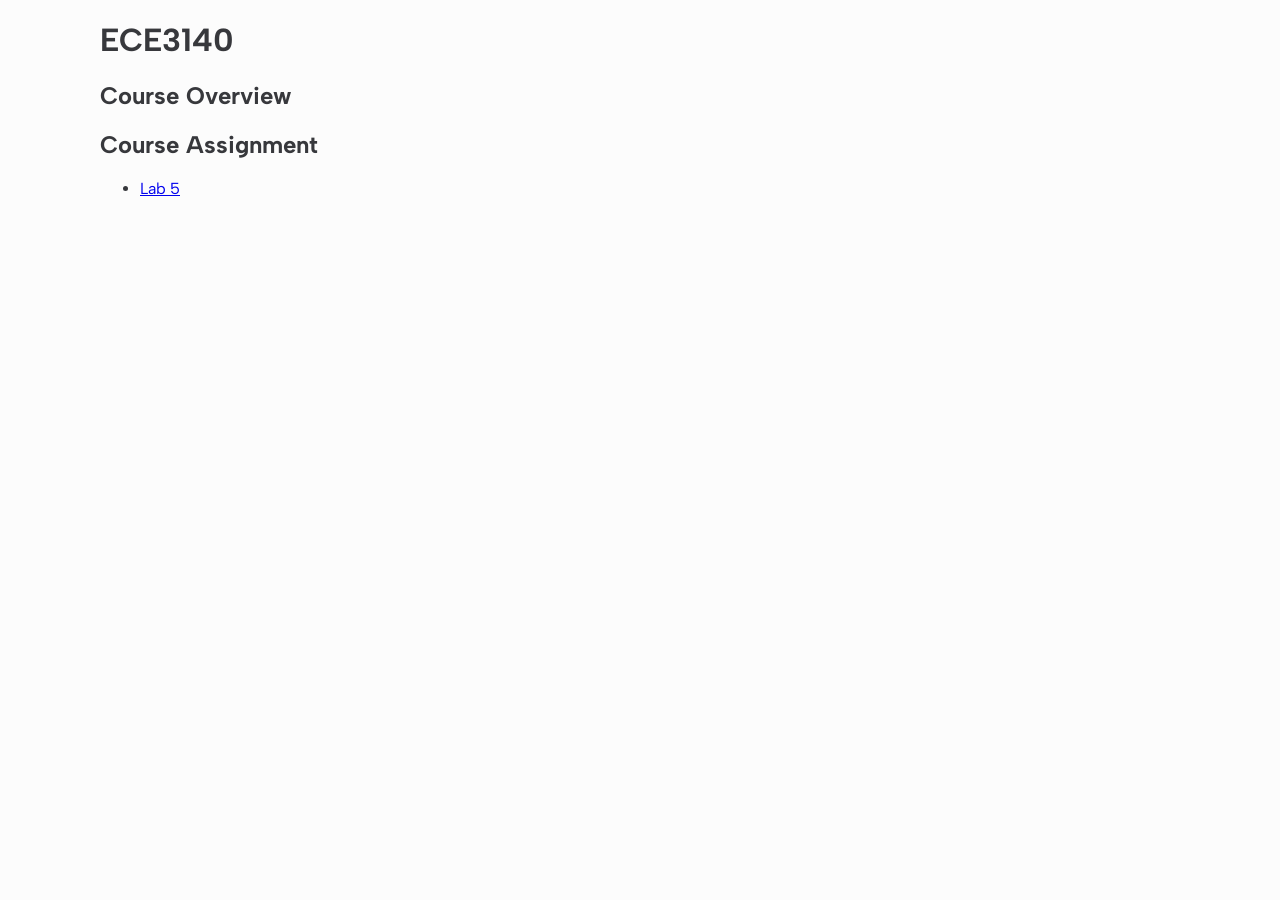
<file: index.html>
<!DOCTYPE html>
<html lang="en">
<head>
    <meta charset="UTF-8">
    <meta name="viewport" content="width=device-width, initial-scale=1.0">
    <link rel = "stylesheet" href = "style.css">
    <link rel="preconnect" href="https://fonts.googleapis.com">
    <link rel="preconnect" href="https://fonts.gstatic.com" crossorigin>
    <link href="https://fonts.googleapis.com/css2?family=Albert+Sans:ital,wght@0,100..900;1,100..900&display=swap" rel="stylesheet">
    <title>ECE3140</title>
</head>
<body>
    <h1>ECE3140</h1>
    <h2>Course Overview</h2>
    <h2>Course Assignment</h2>
    <ul>
        <li><a href = "lab5.html">Lab 5</a></li>
    </ul>
    
</body>
</html>
</file>
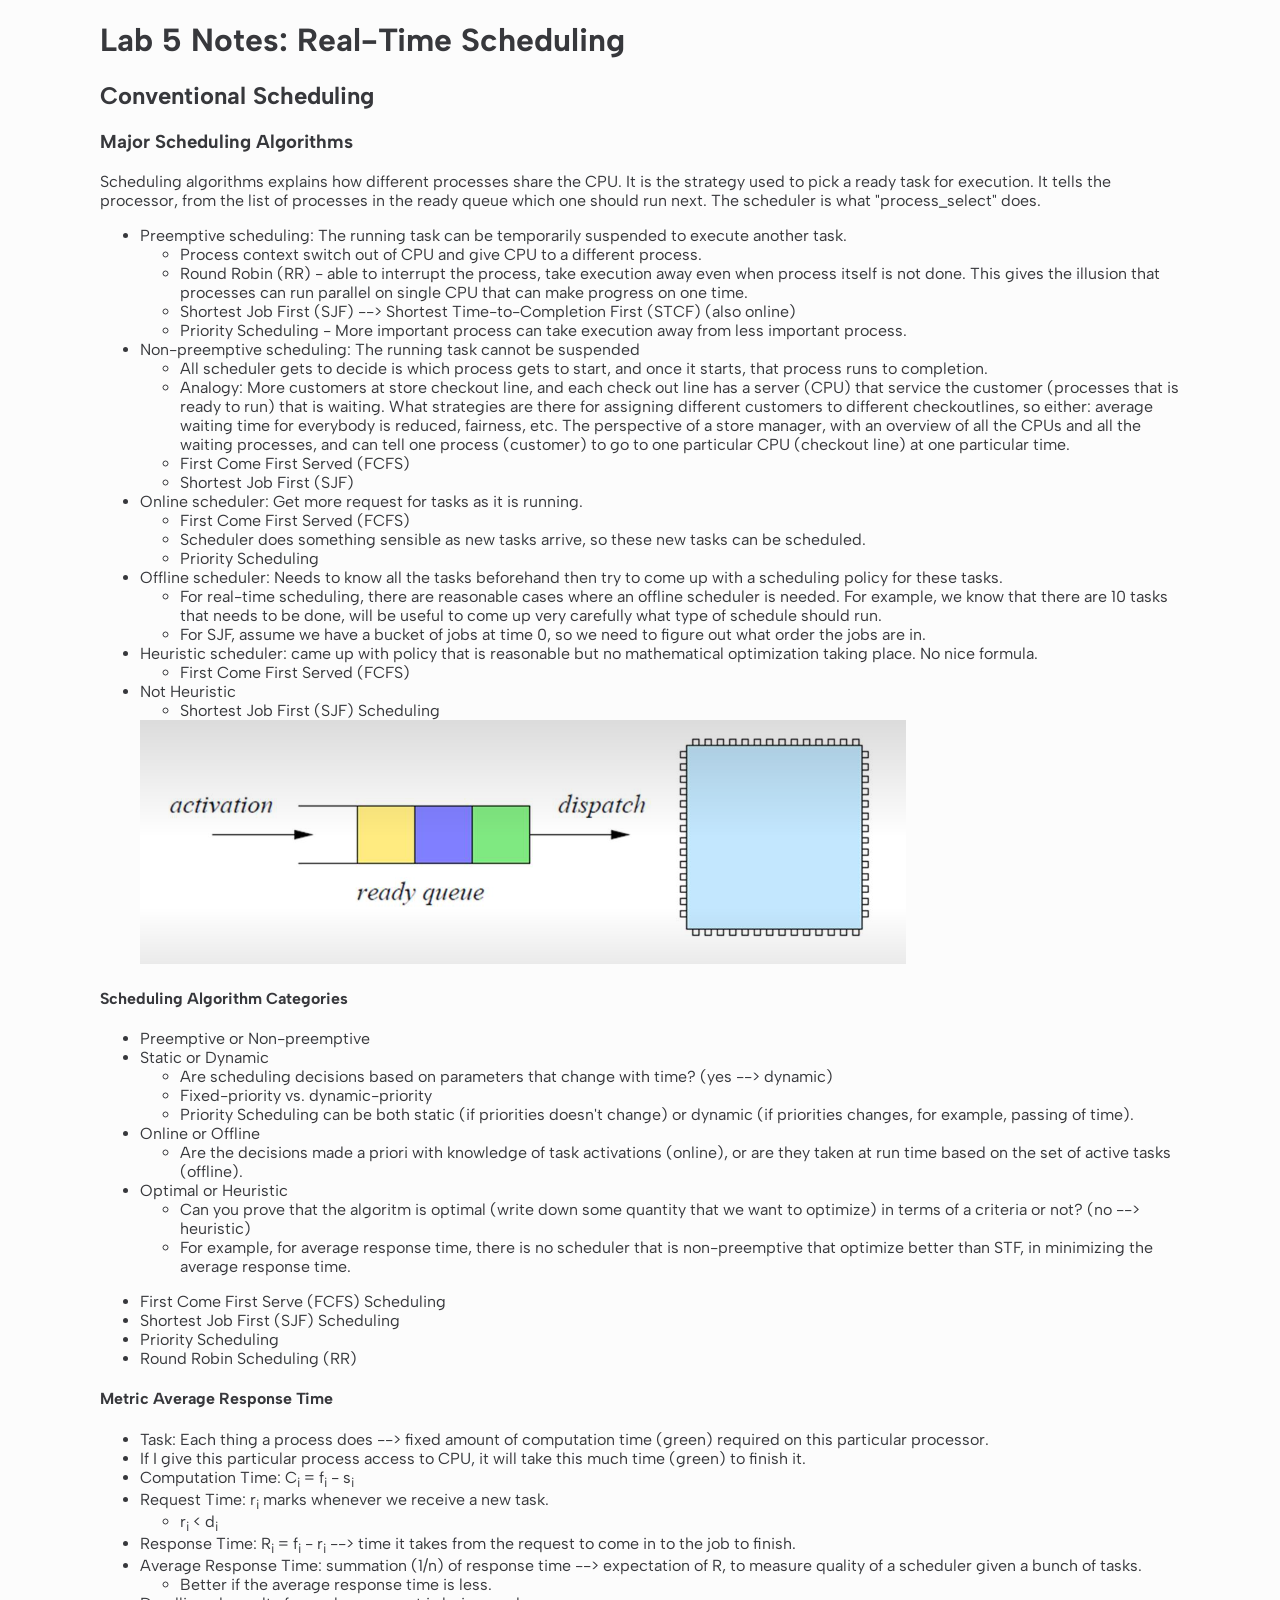
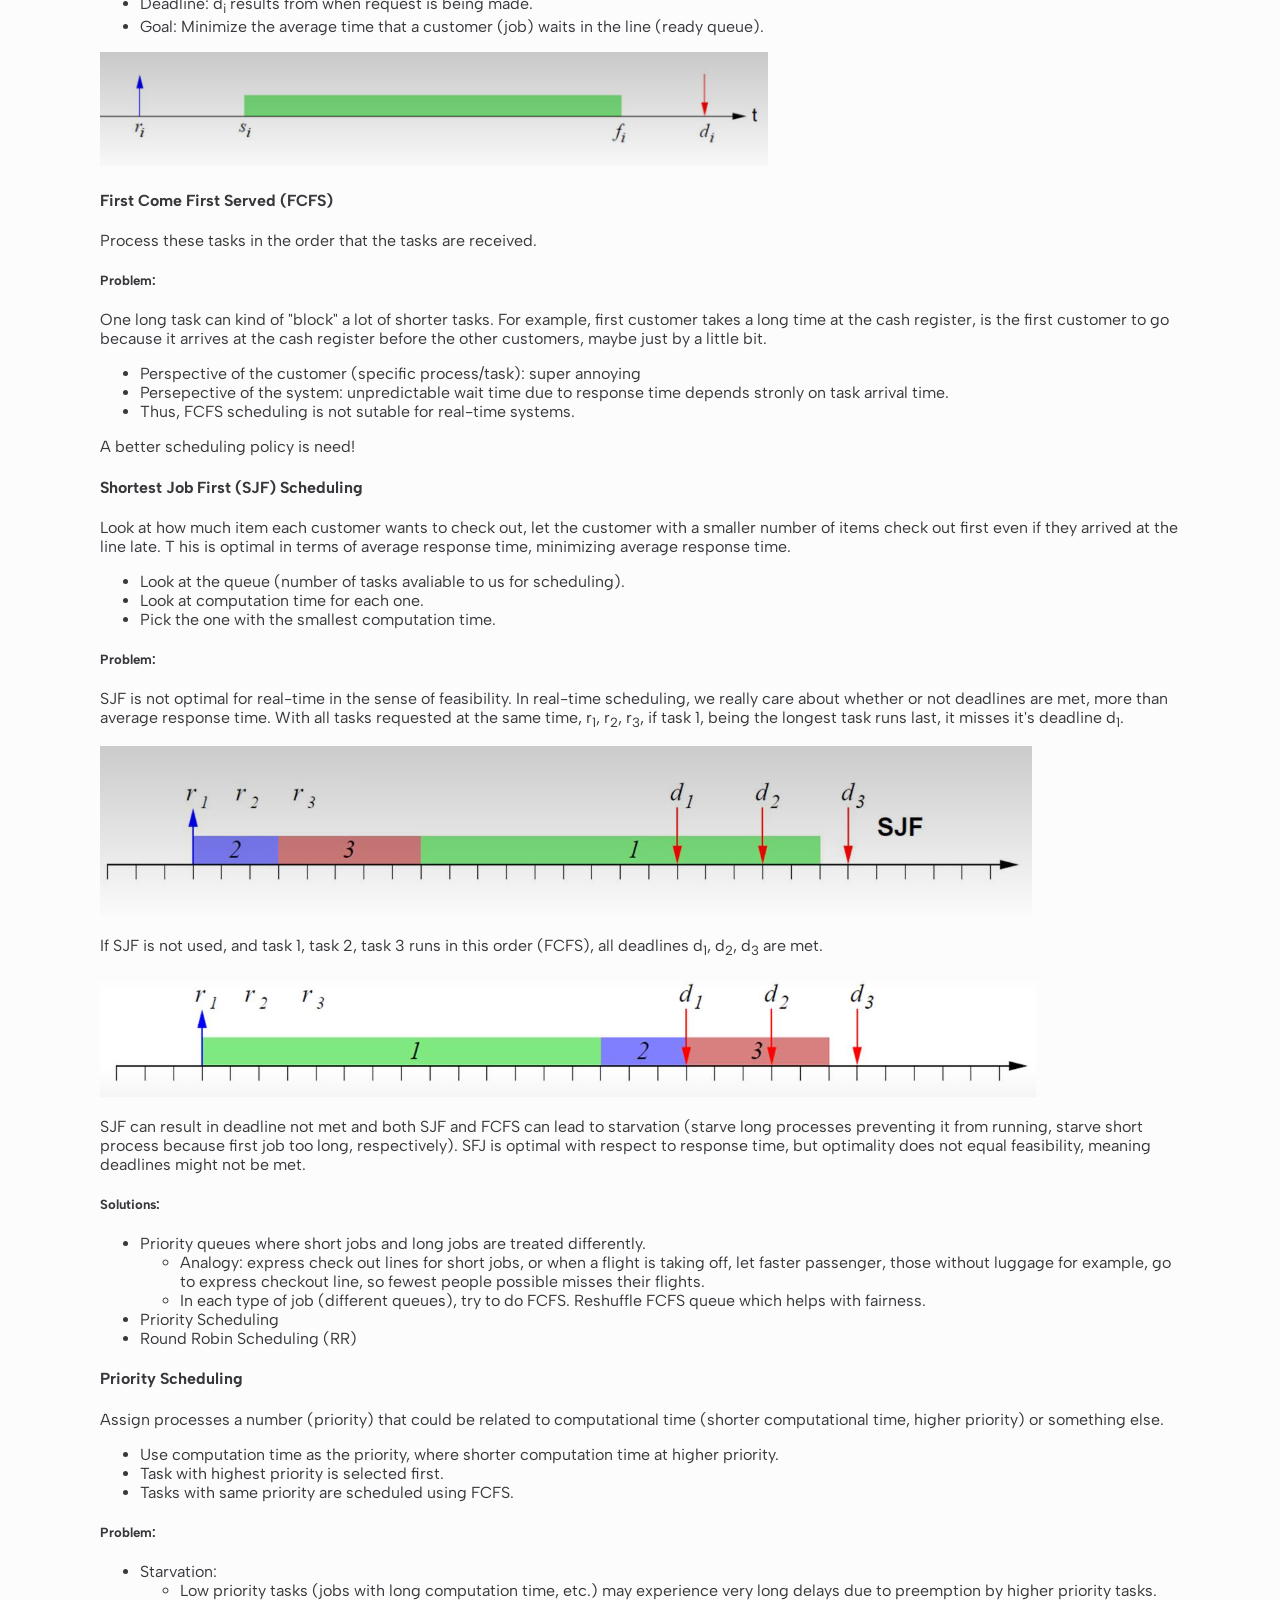
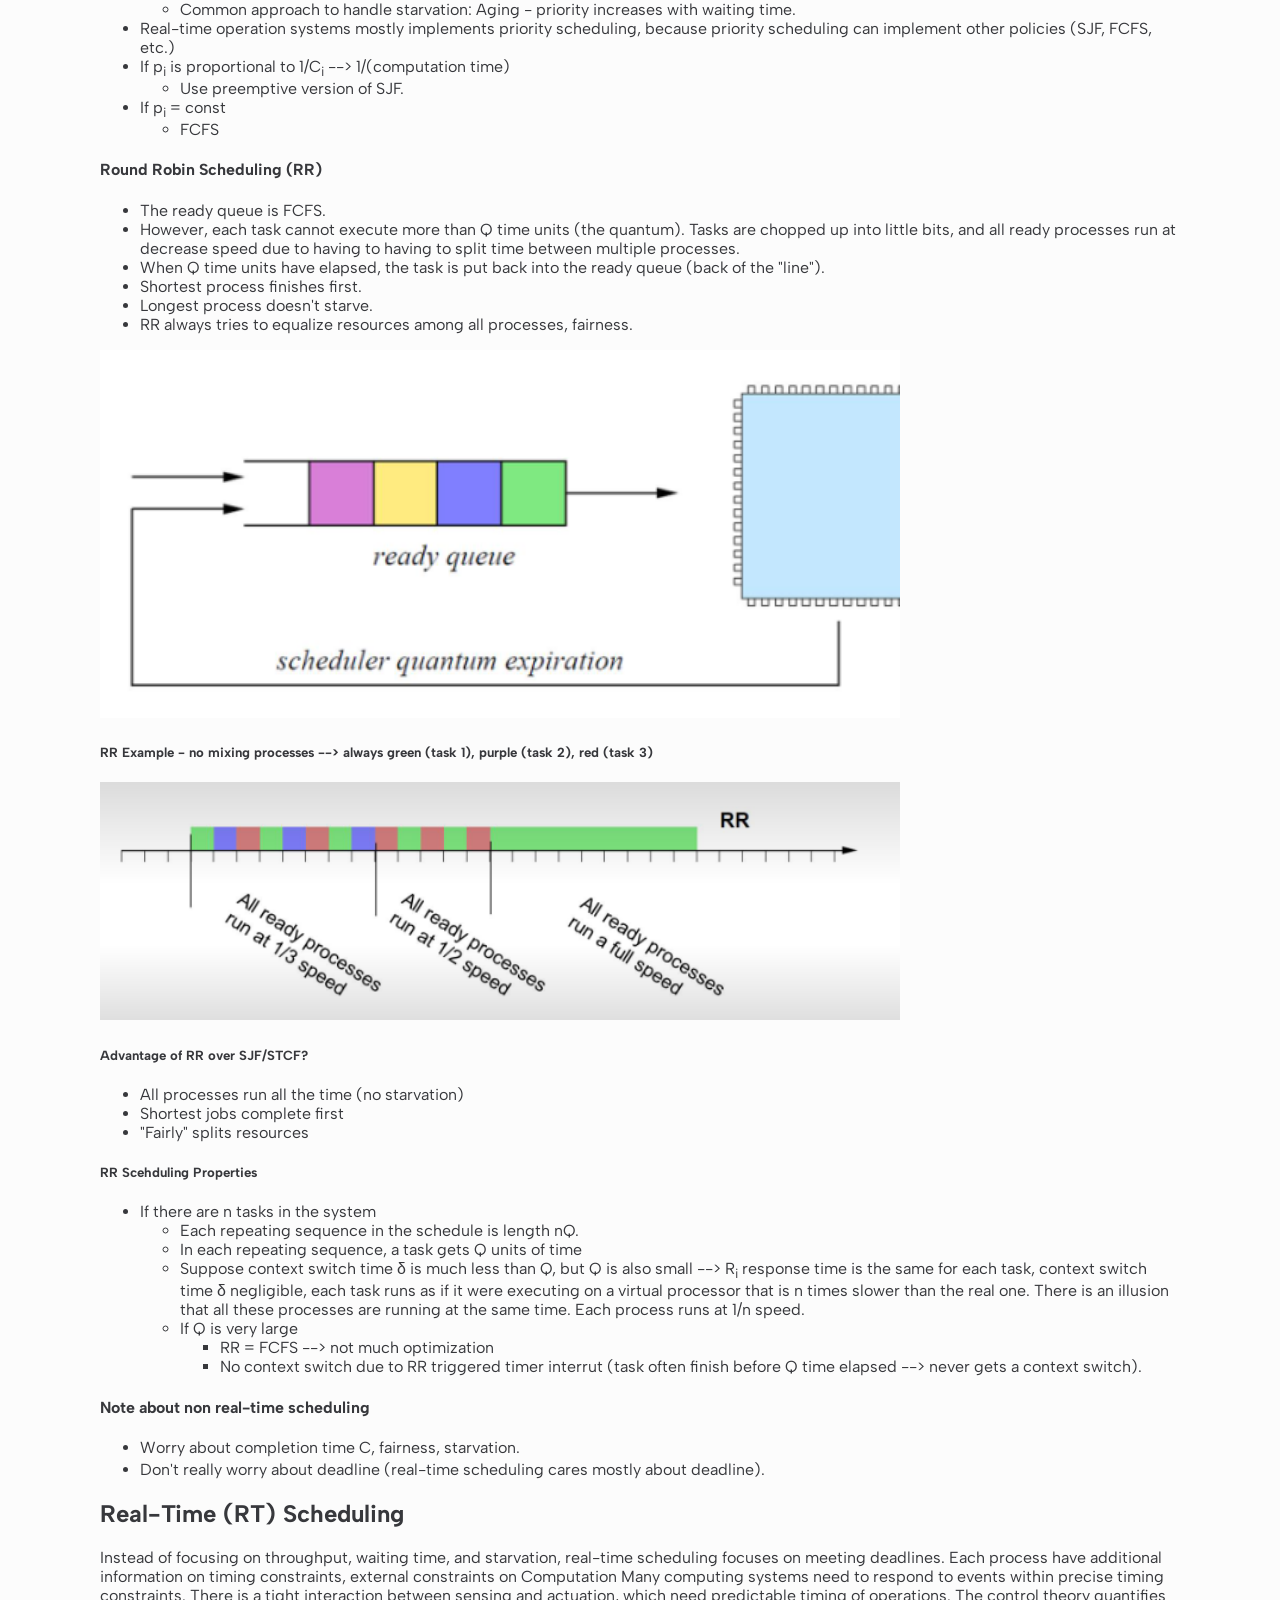
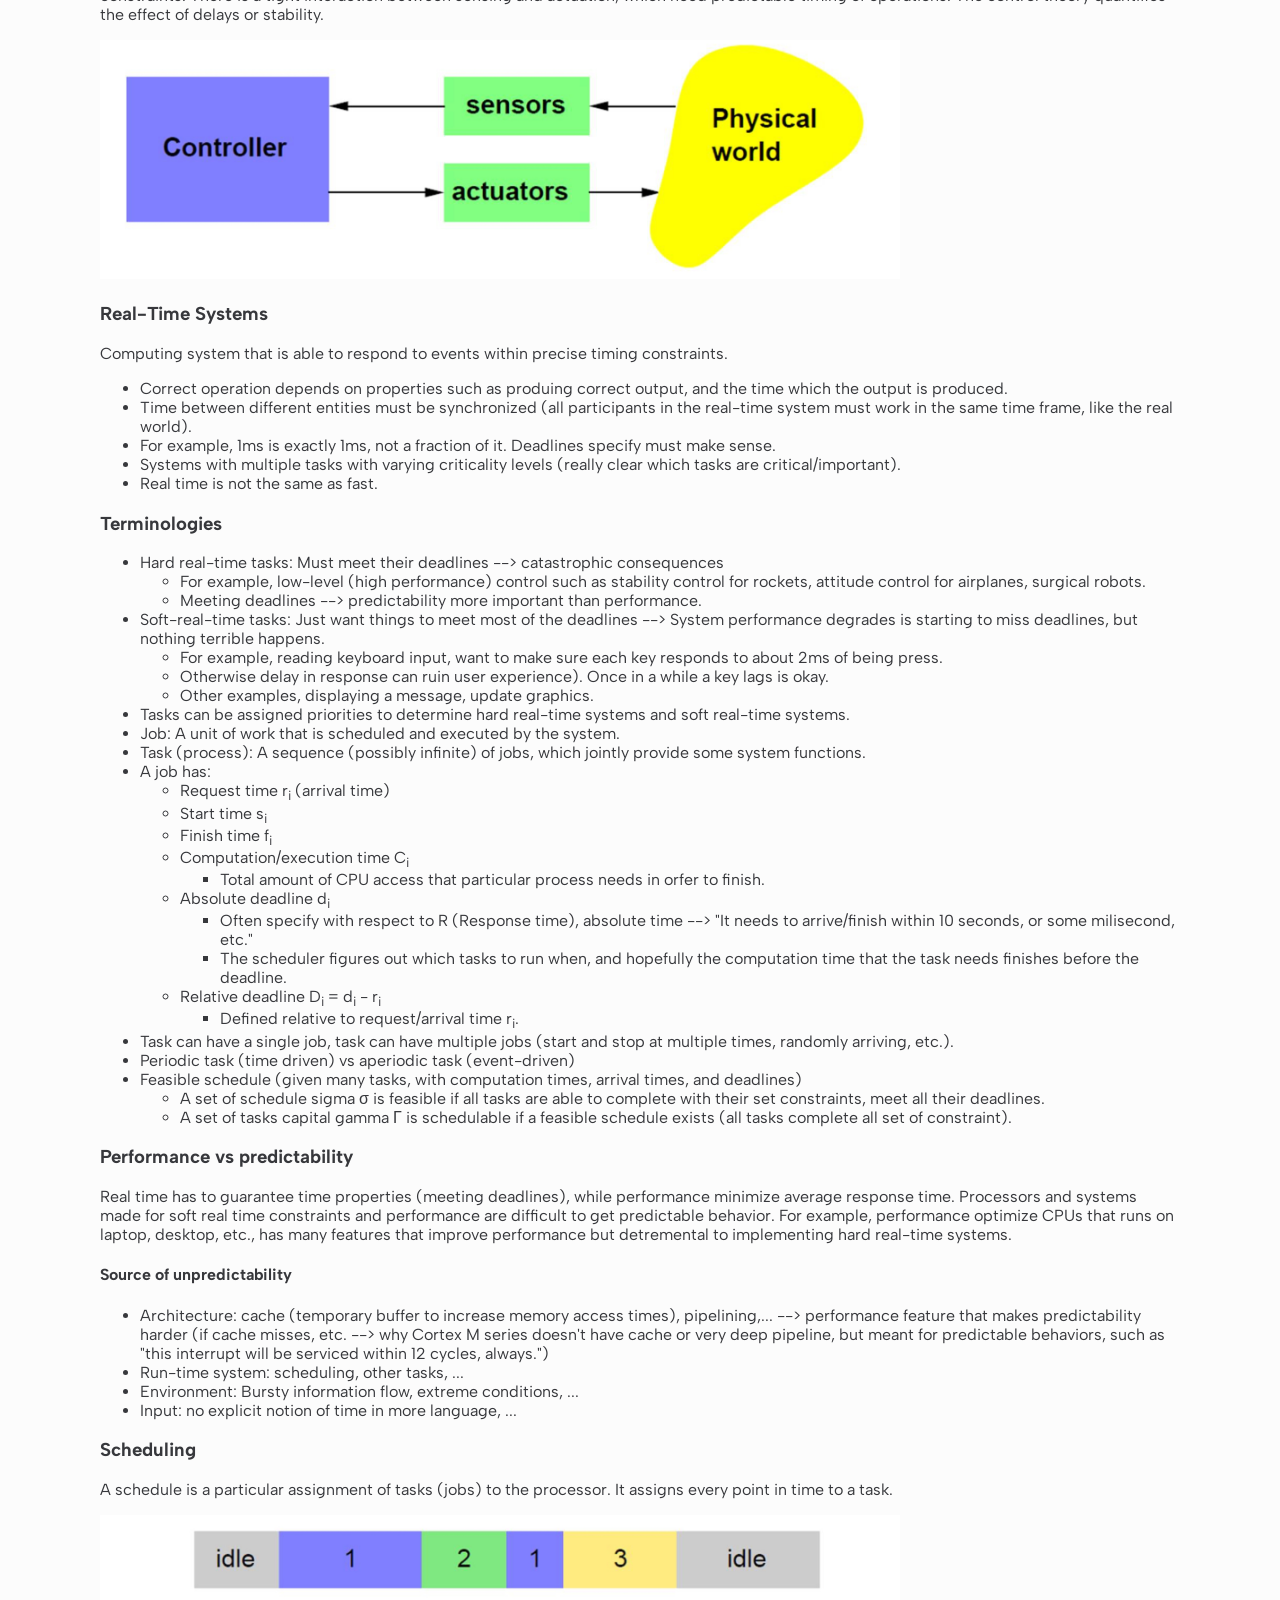
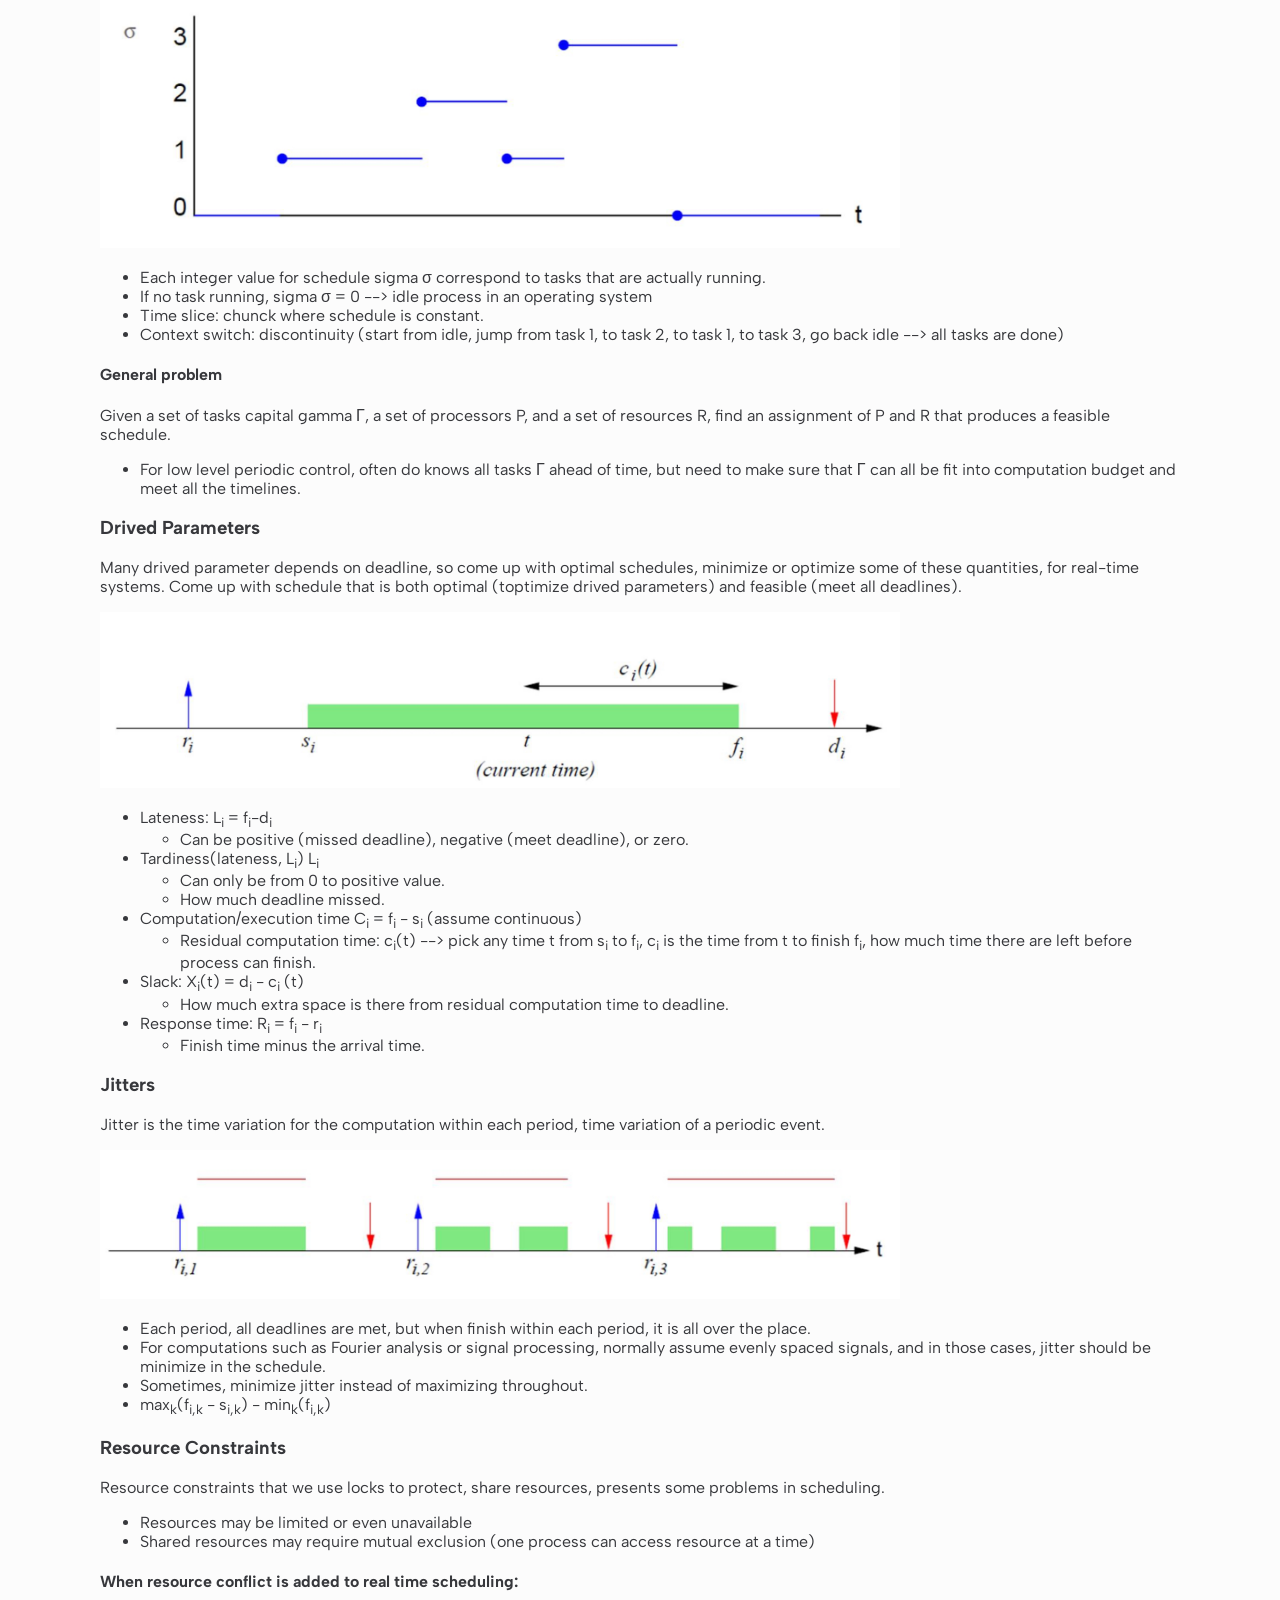
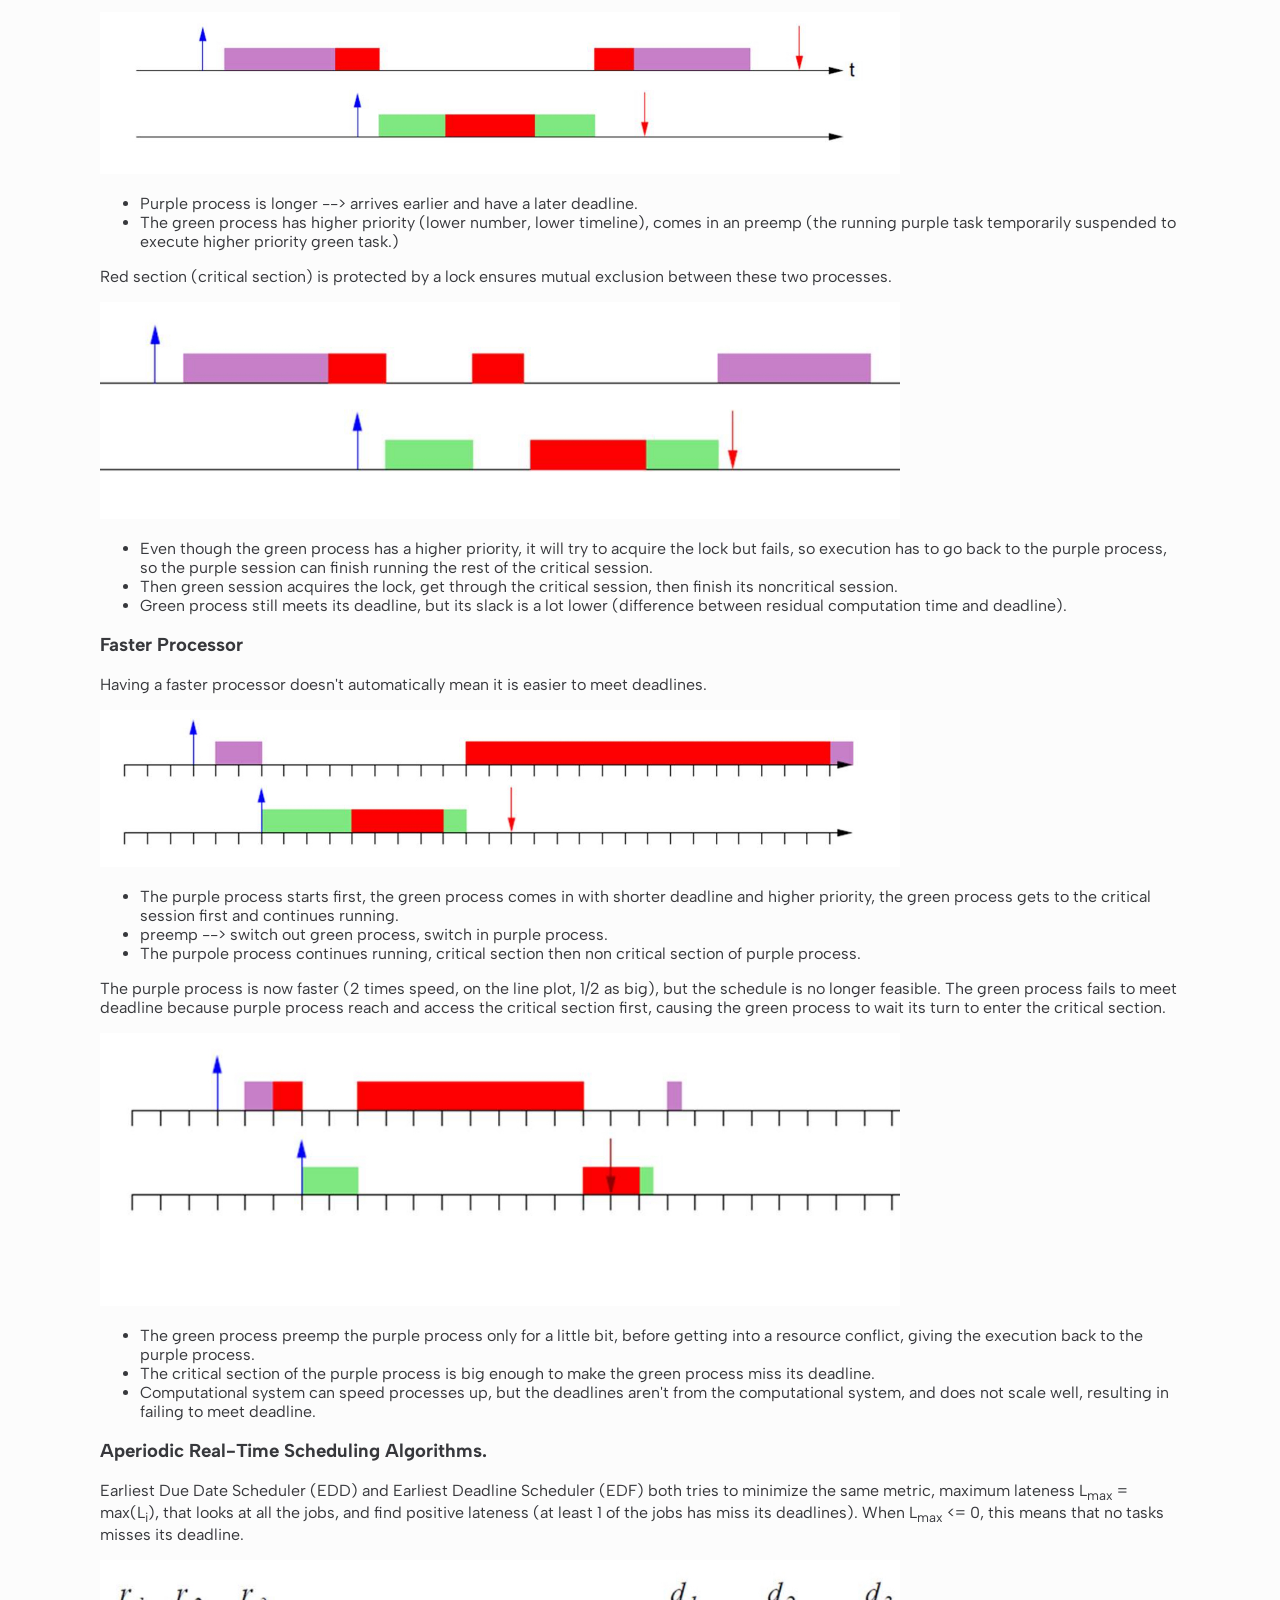
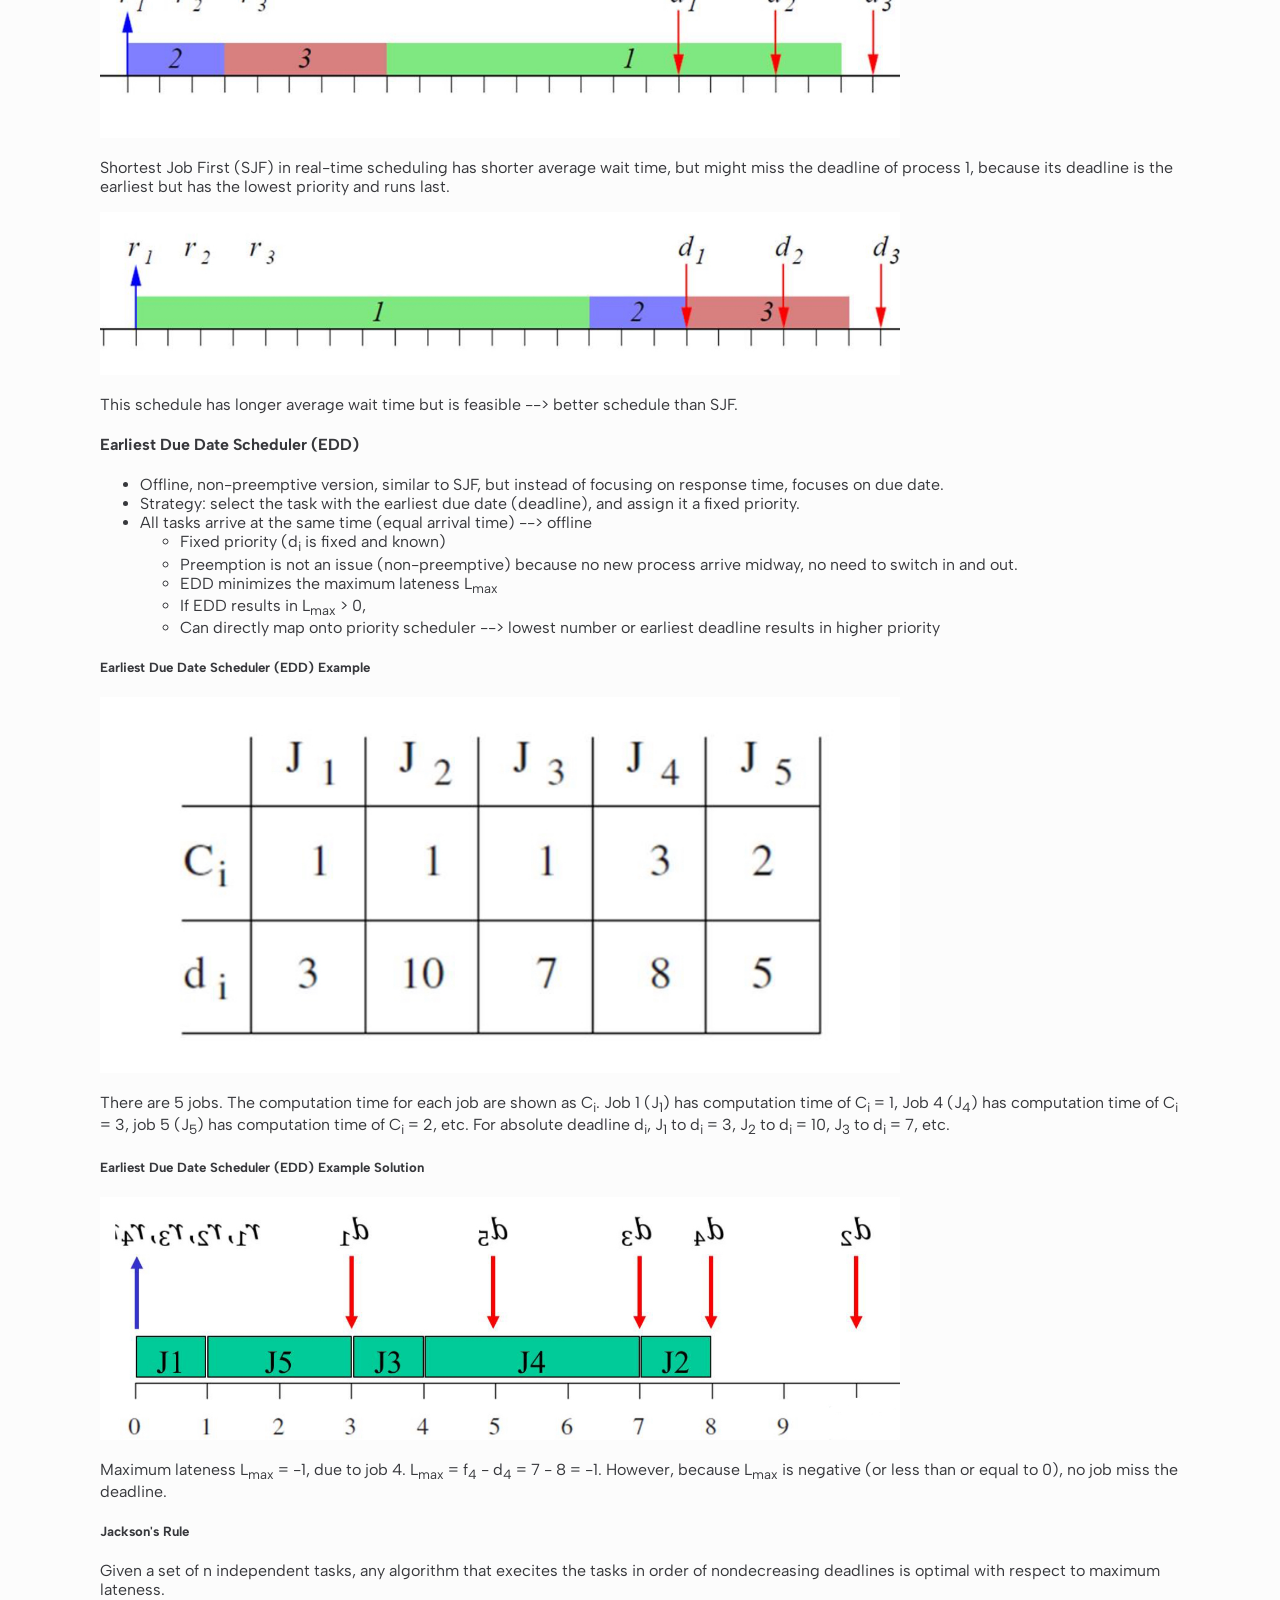
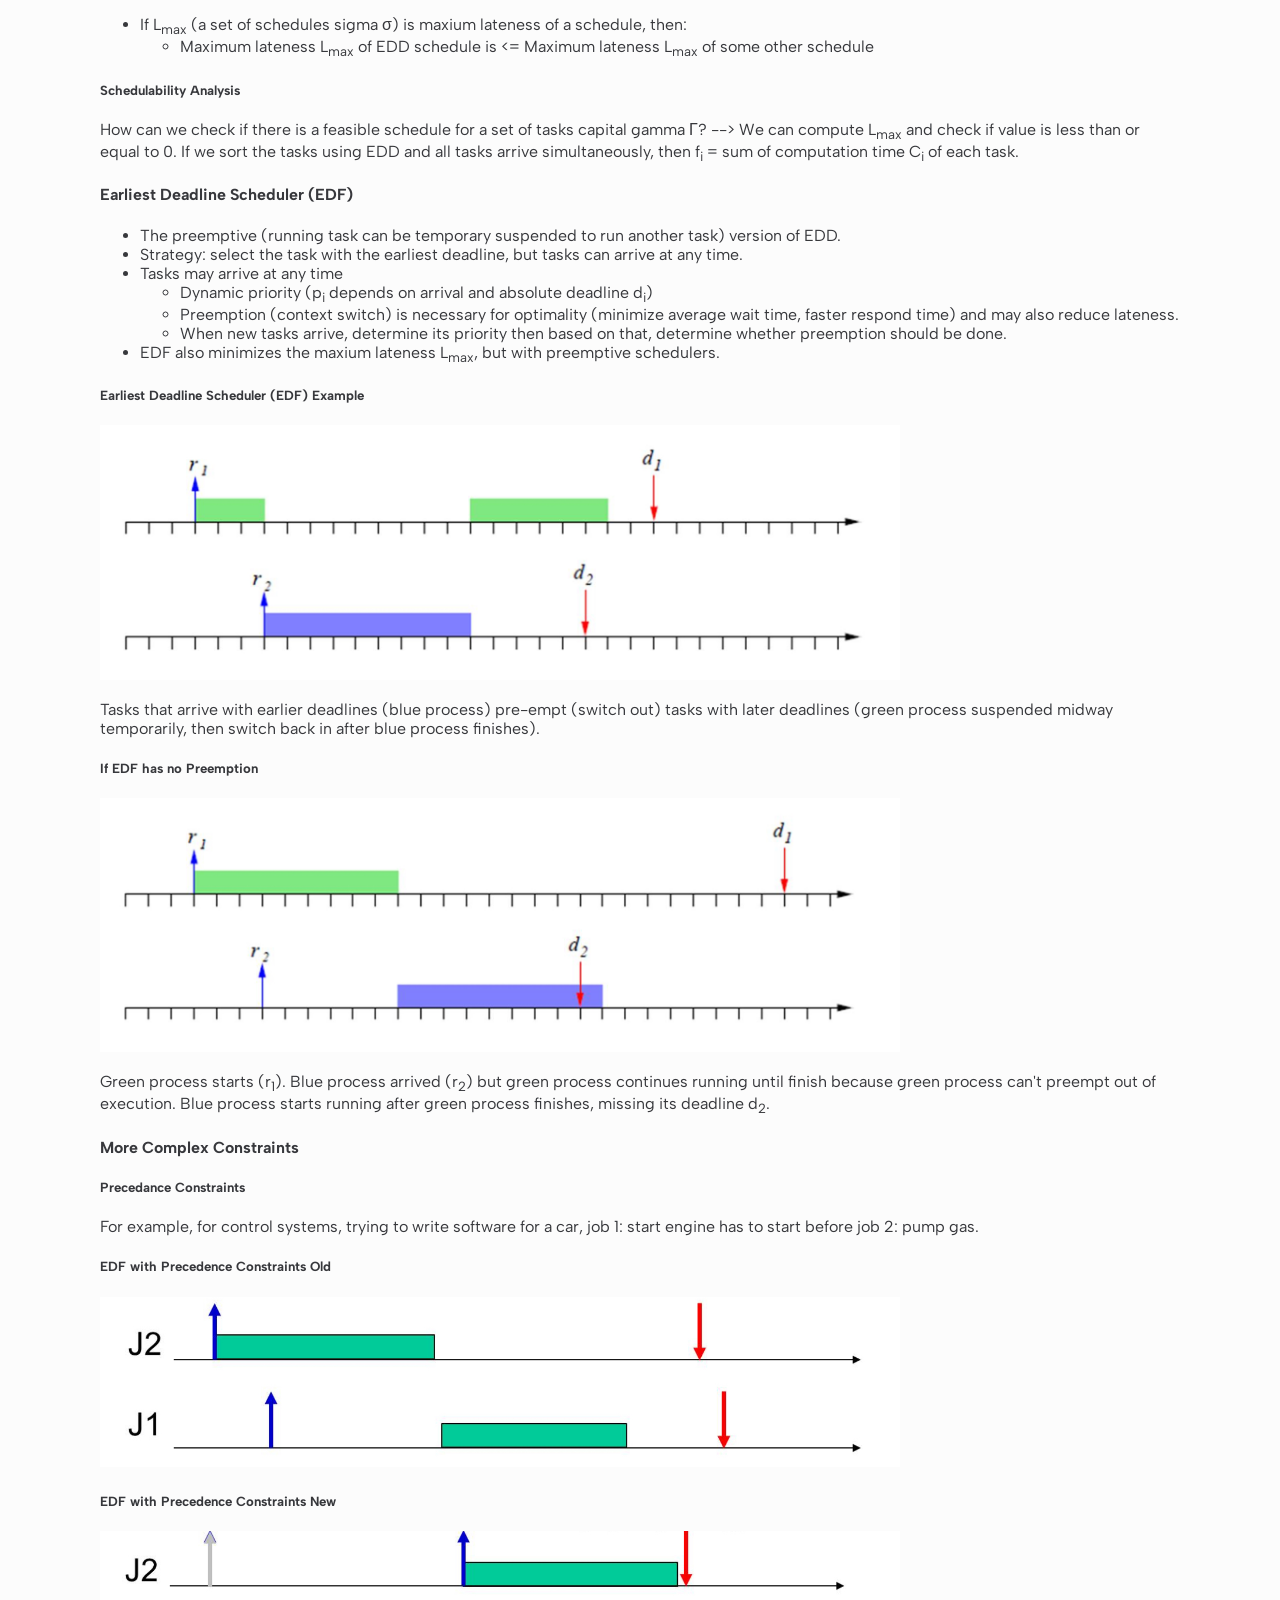
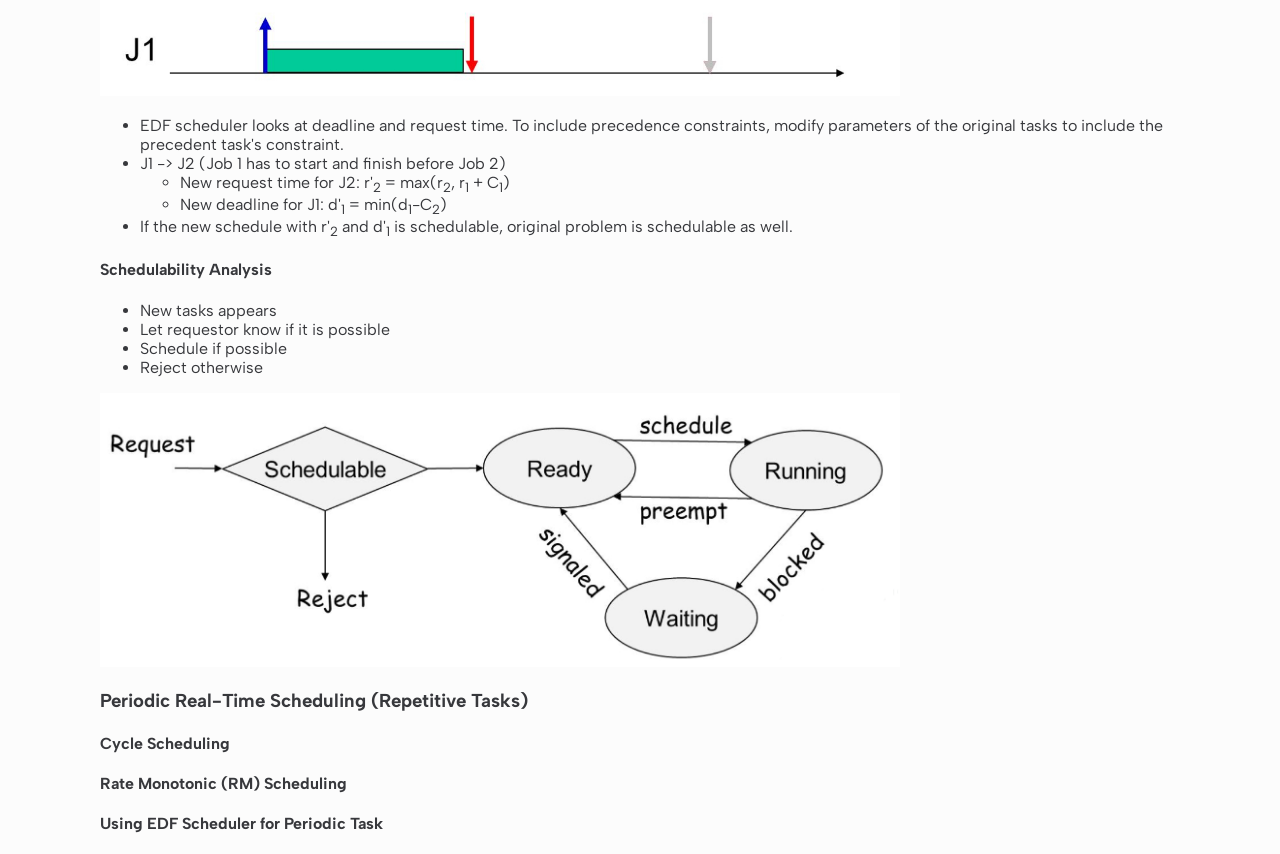
<file: lab5-notes.html>
<!DOCTYPE html>
<html lang="en">
<head>
    <meta charset="UTF-8">
    <meta name="viewport" content="width=device-width, initial-scale=1.0">
    <link rel = "stylesheet" href = "style.css">
    <link rel="preconnect" href="https://fonts.googleapis.com">
    <link rel="preconnect" href="https://fonts.gstatic.com" crossorigin>
    <link href="https://fonts.googleapis.com/css2?family=Albert+Sans:ital,wght@0,100..900;1,100..900&display=swap" rel="stylesheet">
    <title>Notes | Real-Time Scheduling</title>
</head>
<body>
    <h1>Lab 5 Notes: Real-Time Scheduling</h1>
    <h2>Conventional Scheduling</h2>
    <h3>Major Scheduling Algorithms</h3>
    <p>
        Scheduling algorithms explains how different processes share the CPU.
        It is the strategy used to pick a ready task for execution.
        It tells the processor, from the list of processes in the ready queue which one should run next.
        The scheduler is what "process_select" does.
    </p>
    <ul>
        <li>
            Preemptive scheduling: The running task can be temporarily suspended to execute another task.
            <ul>
                <li>
                    Process context switch out of CPU and give CPU to a different process.
                </li>
                <li>
                    Round Robin (RR) - able to interrupt the process, take execution away even when process itself is not done.
                    This gives the illusion that processes can run parallel on single CPU that can make progress on one time.
                </li>
                <li>
                    Shortest Job First (SJF) --> Shortest Time-to-Completion First (STCF) (also online)
                </li>
                <li>
                    Priority Scheduling - More important process can take execution away from less important process.
                </li>
            </ul>
        </li>
        <li>
            Non-preemptive scheduling: The running task cannot be suspended
            <ul>
                <li>
                    All scheduler gets to decide is which process gets to start, and once it starts, that process runs to completion.
                </li>
                <li>
                    Analogy: More customers at store checkout line, and each check out line has a server (CPU) that service the customer (processes that is ready to run) that is waiting.
                    What strategies are there for assigning different customers to different checkoutlines, so either: average waiting time for everybody is reduced, fairness, etc. 
                    The perspective of a store manager, with an overview of all the CPUs and all the waiting processes, and can tell one process (customer) to go to one particular CPU (checkout line) at one particular time.
                </li>
                <li>
                    First Come First Served (FCFS)
                </li>
                <li>
                    Shortest Job First (SJF)
                </li>
            </ul>
        </li>
        <li>
            Online scheduler: Get more request for tasks as it is running.
            <ul>
                <li>First Come First Served (FCFS)</li>
                <li>Scheduler does something sensible as new tasks arrive, so these new tasks can be scheduled.</li>
                <li>
                    Priority Scheduling
                </li>
            </ul>
        </li>
        <li>
            Offline scheduler: Needs to know all the tasks beforehand then try to come up with a scheduling policy for these tasks.
            <ul>
                <li>
                    For real-time scheduling, there are reasonable cases where an offline scheduler is needed.
                    For example, we know that there are 10 tasks that needs to be done, will be useful to come up very carefully what type of schedule should run. 
                </li>
                <li>
                    For SJF, assume we have a bucket of jobs at time 0, so we need to figure out what order the jobs are in.
                </li>
            </ul>
        </li>
        <li>
            Heuristic scheduler: came up with policy that is reasonable but no mathematical optimization taking place. No nice formula.
            <ul>
                <li>First Come First Served (FCFS)</li>
            </ul>
        </li>
        <li>
            Not Heuristic
            <ul>
                <li>
                    Shortest Job First (SJF) Scheduling
                </li>
            </ul>
        </li>
        <img src = "image/scheduling-algorithm.png" alt = "scheduling-algorithm">
    </ul>
    <h4>Scheduling Algorithm Categories</h4>
    <ul>
        <li>
            Preemptive or Non-preemptive
        </li>
        <li>
            Static or Dynamic
            <ul>
                <li>
                    Are scheduling decisions based on parameters that change with time? (yes --> dynamic)
                </li>
                <li>
                    Fixed-priority vs. dynamic-priority
                </li>
                <li>
                    Priority Scheduling can be both static (if priorities doesn't change) or dynamic (if priorities changes, for example, passing of time).
                </li>
            </ul>
        </li>
        <li>
            Online or Offline
            <ul>
                <li>
                    Are the decisions made a priori with knowledge of task activations (online), 
                    or are they taken at run time based on the set of active tasks (offline).
                </li>
            </ul>
        </li>
        <li>
            Optimal or Heuristic
            <ul>
                <li>
                    Can you prove that the algoritm is optimal (write down some quantity that we want to optimize) in terms of a criteria or not? (no --> heuristic)
                </li>
                <li>
                    For example, for average response time, there is no scheduler that is non-preemptive that optimize better than STF, in minimizing the average response time.
                </li>
            </ul>
        </li>
    </ul>
    <ul>
        <li>First Come First Serve (FCFS) Scheduling</li>
        <li>Shortest Job First (SJF) Scheduling</li>
        <li>Priority Scheduling</li>
        <li>Round Robin Scheduling (RR)</li>
    </ul>
    <h4>Metric Average Response Time</h4>
    <ul>
        <li>Task: Each thing a process does --> fixed amount of computation time (green) required on this particular processor.</li>
        <li>If I give this particular process access to CPU, it will take this much time (green) to finish it.</li>
        <li>Computation Time: C<sub>i</sub> = f<sub>i</sub> - s<sub>i</sub></li>
        <li>
            Request Time: r<sub>i</sub> marks whenever we receive a new task.
            <ul>
                <li>r<sub>i</sub> < d<sub>i</sub></li>
            </ul>
        </li>
        <li>Response Time: R<sub>i</sub> = f<sub>i</sub> - r<sub>i</sub> --> time it takes from the request to come in to the job to finish.</li>
        <li>
            Average Response Time: summation (1/n) of response time --> expectation of R, to measure quality of a scheduler given a bunch of tasks.
            <ul>
                <li>Better if the average response time is less.</li>
            </ul>
        </li>
        <li>Deadline: d<sub>i</sub> results from when request is being made.</li>
        <li>Goal: Minimize the average time that a customer (job) waits in the line (ready queue).</li>
    </ul>
    <img src = "image/metric-average-response-time.png" alt = "Metric Average Reponse Time">
    <h4>First Come First Served (FCFS)</h4>
    <p>Process these tasks in the order that the tasks are received.</p>
    <h5>Problem:</h5>
    <p>
        One long task can kind of "block" a lot of shorter tasks. 
        For example, first customer takes a long time at the cash register, 
        is the first customer to go because it arrives at the cash register before the other customers, maybe just by a little bit.
    </p>
    <ul>
        <li>Perspective of the customer (specific process/task): super annoying</li>
        <li>Persepective of the system: unpredictable wait time due to response time depends stronly on task arrival time.</li>
        <li>Thus, FCFS scheduling is not sutable for real-time systems.</li>
    </ul>
    <p>A better scheduling policy is need!</p>
    <h4>Shortest Job First (SJF) Scheduling</h4>
    <p>
        Look at how much item each customer wants to check out, 
        let the customer with a smaller number of items check out first even if they arrived at the line late. T
        his is optimal in terms of average response time, minimizing average response time.
    </p>
    <ul>
        <li>Look at the queue (number of tasks avaliable to us for scheduling).</li>
        <li>Look at computation time for each one.</li>
        <li>Pick the one with the smallest computation time.</li>
    </ul>
    <h5>Problem:</h5>
    <p>
        SJF is not optimal for real-time in the sense of feasibility. 
        In real-time scheduling, we really care about whether or not deadlines are met, more than average response time.
        With all tasks requested at the same time, r<sub>1</sub>, r<sub>2</sub>, r<sub>3</sub>, 
        if task 1, being the longest task runs last, it misses it's deadline d<sub>1</sub>. 
    </p>
    <img src = "image/SJF-miss-deadline.png" alt = "SJF miss deadline">
    <p>
        If SJF is not used, and task 1, task 2, task 3 runs in this order (FCFS),
        all deadlines d<sub>1</sub>, d<sub>2</sub>, d<sub>3</sub> are met.
    </p>
    <img src = "image/FCFS-meet-deadline.png" alt = "FCFS meet deadline">
    <p>SJF can result in deadline not met and both SJF and FCFS can lead to starvation 
        (starve long processes preventing it from running, 
        starve short process because first job too long, respectively).
        SFJ is optimal with respect to response time, but optimality does not equal feasibility, 
        meaning deadlines might not be met.
    </p>
    <h5>Solutions:</h5>
    <ul>
        <li>
            Priority queues where short jobs and long jobs are treated differently.
            <ul>
                <li>
                    Analogy: express check out lines for short jobs, or when a flight is taking off, 
                    let faster passenger, those without luggage for example, go to express checkout line, 
                    so fewest people possible misses their flights.
                </li>
                <li>
                    In each type of job (different queues), try to do FCFS. Reshuffle FCFS queue which helps with fairness.
                </li>
            </ul>
        </li>
        <li>
            Priority Scheduling
        </li>
        <li>
            Round Robin Scheduling (RR)
        </li> 
    </ul>
    <h4>Priority Scheduling</h4>
    <p>
        Assign processes a number (priority) that could be related to computational time (shorter computational time, higher priority) or something else. 
    </p>
    <ul>
        <li>
            Use computation time as the priority, where shorter computation time at higher priority.
        </li>
        <li>
            Task with highest priority is selected first.
        </li>
        <li>
            Tasks with same priority are scheduled using FCFS.
        </li>
    </ul>
    <h5>Problem:</h5>
    <ul>
        <li>
            Starvation:
            <ul>
                <li>
                    Low priority tasks (jobs with long computation time, etc.) may experience very long delays due to preemption by higher priority tasks.
                </li>
                <li>
                    Common approach to handle starvation: Aging - priority increases with waiting time.
                </li>
            </ul>
        </li>
        <li>
            Real-time operation systems mostly implements priority scheduling, 
            because priority scheduling can implement other policies (SJF, FCFS, etc.)
        </li>
        <li>
            If p<sub>i</sub> is proportional to 1/C<sub>i</sub> --> 1/(computation time)
            <ul>
                <li>Use preemptive version of SJF.</li>
            </ul>
        </li>
        <li>
            If p<sub>i</sub> = const
            <ul>
                <li>FCFS</li>
            </ul>
        </li>
    </ul>
    <h4>Round Robin Scheduling (RR)</h4>
    <ul>
        <li>
            The ready queue is FCFS.
        </li>
        <li>
            However, each task cannot execute more than Q time units (the quantum). 
            Tasks are chopped up into little bits, 
            and all ready processes run at decrease speed due to having to having to split time between multiple processes.
        </li>
        <li>
            When Q time units have elapsed, the task is put back into the ready queue (back of the "line").
        </li>
        <li>
            Shortest process finishes first.
        </li>
        <li>
            Longest process doesn't starve.
        </li>
        <li>
            RR always tries to equalize resources among all processes, fairness.
        </li>
    </ul>
    <img src = "image/round-robin-scheduling.png" alt = "Round Robin Scheduling" width = "800">
    <h5>RR Example - no mixing processes --> always green (task 1), purple (task 2), red (task 3)</h5>
    <img src = "image/RR-example.png" alt = "Round Robin Scheduling example, no mixing" width = "800">

    <h5>Advantage of RR over SJF/STCF?</h5>
    <ul>
        <li>All processes run all the time (no starvation)</li>
        <li>Shortest jobs complete first</li>
        <li>"Fairly" splits resources</li>
    </ul>

    <h5>RR Scehduling Properties</h5>
    <ul>
        <li>
            If there are n tasks in the system
            <ul>
                <li>
                    Each repeating sequence in the schedule is length nQ.
                </li>
                <li>In each repeating sequence, a task gets Q units of time</li>
                <li>
                    Suppose context switch time δ is much less than Q, but Q is also small --> R<sub>i</sub> response time is the same for each task, context switch time δ negligible,
                    each task runs as if it were executing on a virtual processor that is n times slower than the real one. There is an illusion that all these processes are running at the same time. Each process runs at 1/n speed.
                </li>
                <li>
                    If Q is very large
                    <ul>
                        <li>
                            RR = FCFS --> not much optimization 
                        </li>
                        <li>
                            No context switch due to RR triggered timer interrut (task often finish before Q time elapsed --> never gets a context switch).
                        </li>
                    </ul>

                </li>
            </ul>
        </li>
    </ul>

    <h4>Note about non real-time scheduling</h4>
    <ul>
        <li>Worry about completion time C<sub></sub>, fairness, starvation. </li>
        <li>Don't really worry about deadline (real-time scheduling cares mostly about deadline).</li>
    </ul>

    <h2>Real-Time (RT) Scheduling</h2>
    <p>
        Instead of focusing on throughput, waiting time, and starvation, real-time scheduling focuses on meeting deadlines. Each process have additional information on timing constraints, external constraints on Computation
        Many computing systems need to respond to events within precise timing constraints.
        There is a tight interaction between sensing and actuation, which need predictable timing of operations.
        The control theory quantifies the effect of delays or stability.
    </p>
    <img src = "image/sensing-actuation.png" alt = "Diagram of controller, sensors, and physical world" width = "800">
    <h3>Real-Time Systems</h3>
    <p>Computing system that is able to respond to events within precise timing constraints.</p>
    <ul>
        <li>Correct operation depends on properties such as produing correct output, and the time which the output is produced.</li>
        <li>Time between different entities must be synchronized (all participants in the real-time system must work in the same time frame, like the real world).</li>
        <li>For example, 1ms is exactly 1ms, not a fraction of it. Deadlines specify must make sense.</li>
        <li>Systems with multiple tasks with varying criticality levels (really clear which tasks are critical/important).</li>
        <li>Real time is not the same as fast.</li>
    </ul>
    <h3>Terminologies</h3>
    <ul>
        <li>
            Hard real-time tasks: Must meet their deadlines --> catastrophic consequences
            <ul>
                <li>For example, low-level (high performance) control such as stability control for rockets, attitude control for airplanes, surgical robots.</li>
                <li>Meeting deadlines --> predictability more important than performance.</li>
            </ul>
        </li>
        <li>Soft-real-time tasks: Just want things to meet most of the deadlines --> System performance degrades is starting to miss deadlines, but nothing terrible happens.
            <ul>
                <li>For example, reading keyboard input, want to make sure each key responds to about 2ms of being press.</li>
                <li>Otherwise delay in response can ruin user experience). Once in a while a key lags is okay.</li>
                <li>Other examples, displaying a message, update graphics.</li>
            </ul>
        </li>
        <li>Tasks can be assigned priorities to determine hard real-time systems and soft real-time systems.</li>
        <li>
            Job: A unit of work that is scheduled and executed by the system.
        </li>
        <li>
            Task (process): A sequence (possibly infinite) of jobs, which jointly provide some system functions.
        </li>
        <li>
            A job has:
            <ul>
                <li>
                    Request time r<sub>i</sub> (arrival time)
                </li>
                <li>
                    Start time s<sub>i</sub>
                </li>
                <li>
                    Finish time f<sub>i</sub>
                </li>
                <li>
                    Computation/execution time C<sub>i</sub>
                    <ul>
                        <li>
                            Total amount of CPU access that particular process needs in orfer to finish.
                        </li>
                    </ul>
                </li>
                <li>
                    Absolute deadline d<sub>i</sub>
                    <ul>
                        <li>
                            Often specify with respect to R (Response time), absolute time --> "It needs to arrive/finish within 10 seconds, or some milisecond, etc."
                        </li>
                        <li>
                            The scheduler figures out which tasks to run when, 
                            and hopefully the computation time that the task needs finishes before the deadline.
                        </li>
                    </ul>
                </li>
                <li>
                    Relative deadline D<sub>i</sub> = d<sub>i</sub> - r<sub>i</sub>
                    <ul>
                        <li>
                            Defined relative to request/arrival time r<sub>i</sub>.
                        </li>
                    </ul>
                </li>
            </ul>
        </li>
        <li>
            Task can have a single job, task can have multiple jobs (start and stop at multiple times, randomly arriving, etc.).
        </li>
        <li>
            Periodic task (time driven) vs aperiodic task (event-driven)
        </li>
        <li>
            Feasible schedule (given many tasks, with computation times, arrival times, and deadlines)
            <ul>
                <li>
                    A set of schedule sigma σ is feasible if all tasks are able to complete with their set constraints, meet all their deadlines.
                </li>
                <li>
                    A set of tasks capital gamma Γ is schedulable if a feasible schedule exists (all tasks complete all set of constraint).
                </li>
            </ul>
        </li>
    </ul>

    <h3>Performance vs predictability</h3>
    <p>
        Real time has to guarantee time properties (meeting deadlines), while performance minimize average response time. 
        Processors and systems made for soft real time constraints and performance are difficult to get predictable behavior.
        For example, performance optimize CPUs that runs on laptop, desktop, etc., has many features that improve performance but detremental to implementing hard real-time systems.
    </p>
    <h4>Source of unpredictability</h4>
    <ul>
        <li>
            Architecture: cache (temporary buffer to increase memory access times), pipelining,... --> performance feature that makes predictability harder (if cache misses, etc. --> why Cortex M series doesn't have cache or very deep pipeline, but meant for predictable behaviors, such as "this interrupt will be serviced within 12 cycles, always.")
        </li>
        <li>
            Run-time system: scheduling, other tasks, ...
        </li>
        <li>
            Environment: Bursty information flow, extreme conditions, ...
        </li>
        <li>
            Input: no explicit notion of time in more language, ...
        </li>
    </ul>

    
    <h3>Scheduling</h3>
    <p>
        A schedule is a particular assignment of tasks (jobs) to the processor. It assigns every point in time to a task.
    </p>
    <img src = "image/schedule.png" alt = "scheduling example" width = "800">
    <ul>
        <li>
            Each integer value for schedule sigma σ correspond to tasks that are actually running.
        </li>
        <li>
            If no task running, sigma σ = 0 --> idle process in an operating system
        </li>
        <li>
            Time slice: chunck where schedule is constant.
        </li>
        <li>
            Context switch: discontinuity (start from idle, jump from task 1, to task 2, to task 1, to task 3, go back idle --> all tasks are done)
        </li>
    </ul>
    <h4>General problem</h4>
    <p>
        Given a set of tasks capital gamma Γ, a set of processors P, and a set of resources R, find an assignment of P and R that produces a feasible schedule.
    </p>
    <ul>
        <li>
            For low level periodic control, often do knows all tasks Γ ahead of time, but need to make sure that Γ can all be fit into computation budget and meet all the timelines. 
        </li>
    </ul>
    <h3>Drived Parameters</h3>
    <p>Many drived parameter depends on deadline, so come up with optimal schedules, minimize or optimize some of these quantities, for real-time systems. Come up with schedule that is both optimal (toptimize drived parameters) and feasible (meet all deadlines).</p>
    <img src = "image/derived-parameters.png" alt = "Derived Parameters" width = "800">
    <ul>
        <li>
            Lateness: L<sub>i</sub> = f<sub>i</sub>-d<sub>i</sub>
            <ul>
                <li>
                    Can be positive (missed deadline), negative (meet deadline), or zero.
                </li>
            </ul>
        </li>
        <li>
            Tardiness(lateness, L<sub>i</sub>) L<sub>i</sub>
            <ul>
                <li>
                    Can only be from 0 to positive value.
                </li>
                <li>
                    How much deadline missed.
                </li>
            </ul>
        </li>
        <li>
            Computation/execution time C<sub>i</sub> = f<sub>i</sub> - s<sub>i</sub> (assume continuous)
            <ul>
                <li>
                    Residual computation time: c<sub>i</sub>(t) --> pick any time t from s<sub>i</sub> to f<sub>i</sub>, c<sub>i</sub> is the time from t to finish f<sub>i</sub>, how much time there are left before process can finish.
                </li>
            </ul>
        </li>
        <li>
            Slack: X<sub>i</sub>(t) = d<sub>i</sub> - c<sub>i</sub> (t)
            <ul>
                <li>
                    How much extra space is there from residual computation time to deadline.
                </li>
            </ul>
        </li>
        <li>
            Response time: R<sub>i</sub> = f<sub>i</sub> - r<sub>i</sub>
            <ul>
                <li>
                    Finish time minus the arrival time.
                </li>
            </ul>
        </li>
        
    </ul>

    <h3>Jitters</h3>
    <p>Jitter is the time variation for the computation within each period, time variation of a periodic event.</p>
    <img src = "image/completion-time-jitter.png" alt = "Completion Time Jitter Example" width = "800">
    <ul>
        <li>
            Each period, all deadlines are met, but when finish within each period, it is all over the place.
        </li>
        <li>
            For computations such as Fourier analysis or signal processing, normally assume evenly spaced signals, and in those cases, jitter should be minimize in the schedule.
        </li>
        <li>
            Sometimes, minimize jitter instead of maximizing throughout.
        </li>
        <li>
            max<sub>k</sub>(f<sub>i,k</sub> - s<sub>i,k</sub>) - min<sub>k</sub>(f<sub>i,k</sub>)
        </li>
    </ul>

    <h3>Resource Constraints</h3>
    <p>Resource constraints that we use locks to protect, share resources, presents some problems in scheduling.</p>
    <ul>
        <li>Resources may be limited or even unavailable</li>
        <li>Shared resources may require mutual exclusion (one process can access resource at a time)</li>
    </ul>
    <h4>When resource conflict is added to real time scheduling:</h4>
    <img src = "image/resource-constraints.png " alt = "Two processes that demonstrates resource constraints" width = "800">
    <ul>
        <li>
            Purple process is longer --> arrives earlier and have a later deadline.
        </li>
        <li>
            The green process has higher priority (lower number, lower timeline), comes in an preemp (the running purple task temporarily suspended to execute higher priority green task.)
        </li>
    </ul>
    <p>
        Red section (critical section) is protected by a lock ensures mutual exclusion between these two processes. 
    </p>
    <img src = "image/resource-constraints-lock.png" alt = "Two processes that demonstrates resource constraints, but with lock that ensures mutual exclusion" width = "800">
    <ul>
        <li>
            Even though the green process has a higher priority, it will try to acquire the lock but fails, so execution has to go back to the purple process, 
            so the purple session can finish running the rest of the critical session.
        </li>
        <li>
            Then green session acquires the lock, get through the critical session, then finish its noncritical session.
        </li>
        <li>
            Green process still meets its deadline, but its slack is a lot lower (difference between residual computation time and deadline).
        </li>
    </ul>

    <h3>Faster Processor</h3>
    <p>Having a faster processor doesn't automatically mean it is easier to meet deadlines.</p>
    <img src = "image/faster-processor-fails-deadline-part1.png" alt = "Two process, deadline meet" width = "800">
    <ul>
        <li>
            The purple process starts first, the green process comes in with shorter deadline and higher priority, the green process gets to the critical session first and continues running. 
        </li>
        <li> 
            preemp --> switch out green process, switch in purple process. 
        </li>
        <li>
            The purpole process continues running, critical section  then non critical section of purple process.
        </li>
    </ul>
    <p>
        The purple process is now faster (2 times speed, on the line plot, 1/2 as big), but the schedule is no longer feasible.
        The green process fails to meet deadline because purple process reach and access the critical section first, causing the green process to wait its turn to enter the critical section.
    </p>
    <img src = "image/faster-processor-fails-deadline-part2.png" alt = "Two times faster process,  everything smaller by 1/2, deadline fails to meet" width = "800">
    <ul>
        <li>
            The green process preemp the purple process only for a little bit, before getting into a resource conflict, giving the execution back to the purple process.
        </li>
        <li>
            The critical section of the purple process is big enough to make the green process miss its deadline.
        </li>
        <li>
            Computational system can speed processes up, but the deadlines aren't from the computational system, 
            and does not scale well, resulting in failing to meet deadline.
        </li>
    </ul>

    <h3>Aperiodic Real-Time Scheduling Algorithms.</h3>
    <p>
        Earliest Due Date Scheduler (EDD) and Earliest Deadline Scheduler (EDF) both tries to minimize the same metric, 
        maximum lateness L<sub>max</sub> = max(L<sub>i</sub>), that looks at all the jobs, and find positive lateness (at least 1 of the jobs has miss its deadlines). 
        When L<sub>max</sub> <= 0, this means that no tasks misses its deadline.
    </p>
    <img src = "image/SJF-miss-deadline-real-time-scheduling.png" alt = "Shortest Job First misses deadline in real-time-scheduling" width = "800">
    <p>
        Shortest Job First (SJF) in real-time scheduling has shorter average wait time, but might miss the deadline of process 1, because its deadline is the earliest but has the lowest priority and runs last.
    </p>
    <img src = "image/longer-average-wait-time-meet-deadline.png" alt = "Schedule has longer average wait time but meet deadline." width = "800">
    <p>
        This schedule has longer average wait time but is feasible --> better schedule than SJF.
    </p>
    <h4>Earliest Due Date Scheduler (EDD)</h4>
    <ul>
        <li>
            Offline, non-preemptive version, similar to SJF, but instead of focusing on response time, focuses on due date.
        </li>
        <li>
            Strategy: select the task with the earliest due date (deadline), and assign it a fixed priority.
        </li>
        <li>
            All tasks arrive at the same time (equal arrival time) --> offline
            <ul>
                <li>
                    Fixed priority (d<sub>i</sub> is fixed and known)
                </li>
                <li>
                    Preemption is not an issue (non-preemptive) because no new process arrive midway, no need to switch in and out. 
                </li>
                <li>
                    EDD minimizes the maximum lateness L<sub>max</sub>
                </li>
                <li>
                    If EDD results in L<sub>max</sub> > 0, 
                </li>
                <li>
                    Can directly map onto priority scheduler --> lowest number or earliest deadline results in higher priority 
                </li>
            </ul>
        </li>
    </ul>
    <h5>Earliest Due Date Scheduler (EDD) Example</h5>
    <img src = "image/5-jobs-EDD-example.png" alt = "5 job EDD example" width = "800">
    <p>
        There are 5 jobs. The computation time for each job are shown as C<sub>i</sub>. 
        Job 1 (J<sub>1</sub>) has computation time of C<sub>i</sub> = 1, Job 4 (J<sub>4</sub>) has computation time of C<sub>i</sub> = 3, job 5 (J<sub>5</sub>) has computation time of C<sub>i</sub> = 2, etc.
        For absolute deadline d<sub>i</sub>, J<sub>1</sub> to  d<sub>i</sub> = 3, J<sub>2</sub> to  d<sub>i</sub> = 10, J<sub>3</sub> to  d<sub>i</sub> = 7, etc.
    </p>
    <h5>Earliest Due Date Scheduler (EDD) Example Solution</h5>
    <img src = "image/5-jobs-EDD-example-solution.png" alt = "5 job EDD example solution" width = "800">
    <p>
        Maximum lateness L<sub>max</sub> = -1, due to job 4. L<sub>max</sub> = f<sub>4</sub> - d<sub>4</sub> = 7 - 8 = -1.
        However, because L<sub>max</sub> is negative (or less than or equal to 0), no job miss the deadline.
    </p>

    <h5>Jackson's Rule</h5>
    <p>Given a set of n independent tasks, any algorithm that execites the tasks in order of nondecreasing deadlines is optimal with respect to maximum lateness.</p>
    <ul>
        <li>
            If L<sub>max</sub> (a set of schedules sigma σ) is maxium lateness of a schedule, then:
            <ul>
                <li>
                    Maximum lateness L<sub>max</sub> of EDD schedule is <= Maximum lateness L<sub>max</sub> of some other schedule
                </li>
            </ul>
        </li>
    </ul>
    <h5>Schedulability Analysis</h5>
    <p>
        How can we check if there is a feasible schedule for a set of tasks capital gamma Γ? --> We can compute L<sub>max</sub> and check if value is less than or equal to 0.
        If we sort the tasks using EDD and all tasks arrive simultaneously, then f<sub>i</sub> = sum of computation time C<sub>i</sub> of each task.
    </p>

    <h4>Earliest Deadline Scheduler (EDF)</h4>
    <ul>
        <li>
            The preemptive (running task can be temporary suspended to run another task) version of EDD.
        </li>
        <li>
            Strategy: select the task with the earliest deadline, but tasks can arrive at any time.
        </li>
        <li>
            Tasks may arrive at any time
            <ul>
                <li>
                    Dynamic priority (p<sub>i</sub> depends on arrival and absolute deadline d<sub>i</sub>)
                </li>
                <li>
                    Preemption (context switch) is necessary for optimality (minimize average wait time, faster respond time) and may also reduce lateness.
                </li>
                <li>
                    When new tasks arrive, determine its priority then based on that, determine whether preemption should be done.
                </li>
            </ul>
        </li>
        <li>
            EDF also minimizes the maxium lateness L<sub>max</sub>, but with preemptive schedulers.
        </li>
    </ul>

    <h5>Earliest Deadline Scheduler (EDF) Example</h5>
    <img src = "image/EDF-example.png" alt = "EDF example" width = "800">
    <p>
        Tasks that arrive with earlier deadlines (blue process) pre-empt (switch out) tasks with later deadlines (green process suspended midway temporarily, then switch back in after blue process finishes).
    </p>
    <h5>If EDF has no Preemption</h5>
    <img src = "image/EDF-no-preemption-example.png" alt = "EDF with no preemption solution" width = "800">
    <p>
        Green process starts (r<sub>1</sub>). Blue process arrived (r<sub>2</sub>) but green process continues running until finish because green process can't preempt out of execution. 
        Blue process starts running after green process finishes, missing its deadline d<sub>2</sub>. 
        
    </p>
    
    <h4>More Complex Constraints</h4>
    <h5>Precedance Constraints</h5>
    <p>
        For example, for control systems, trying to write software for a car, job 1: start engine has to start before job 2: pump gas.
    </p>
    <h5>EDF with Precedence Constraints Old</h5>
    <img src = "image/precedence-constraints-EDF-old.png" alt = "EDF with Precedence Constraints Old" width = "800">
    <h5>EDF with Precedence Constraints New</h5>
    <img src = "image/precedence-constraints-EDF-new.png" alt = "EDF with Precedence Constraints New" width = "800">
    <ul>
        <li>
            EDF scheduler looks at deadline and request time. To include precedence constraints, modify parameters of the original tasks to include the precedent task's constraint.
        </li>
        <li>
            J1 -> J2 (Job 1 has to start and finish before Job 2)
            <ul>
                <li>
                    New request time for J2: r'<sub>2</sub> = max(r<sub>2</sub>, r<sub>1</sub> + C<sub>1</sub>)
                </li>
                <li>
                    New deadline for J1: d'<sub>1</sub> = min(d<sub>1</sub>-C<sub>2</sub>)
                </li>
            </ul>
        </li>
        <li>
            If the new schedule with r'<sub>2</sub> and d'<sub>1</sub> is schedulable, original problem is schedulable as well.
        </li>
    </ul>

    <h4>Schedulability Analysis</h4>
    <ul>
        <li>
            New tasks appears
        </li>
        <li>
            Let requestor know if it is possible
        </li>
        <li>
            Schedule if possible
        </li>
        <li>
            Reject otherwise
        </li>
    </ul>
    <img src = "image/schedulability-analysis-map.png" alt = "Schedulability Analysis Map" width = "800">

    <h3>Periodic Real-Time Scheduling (Repetitive Tasks)</h3>
    <h4>
        Cycle Scheduling
    </h4>
    <h4>
        Rate Monotonic (RM) Scheduling
    </h4>
    <h4>
        Using EDF Scheduler for Periodic Task
    </h4>
    

</body>
</html>
</file>
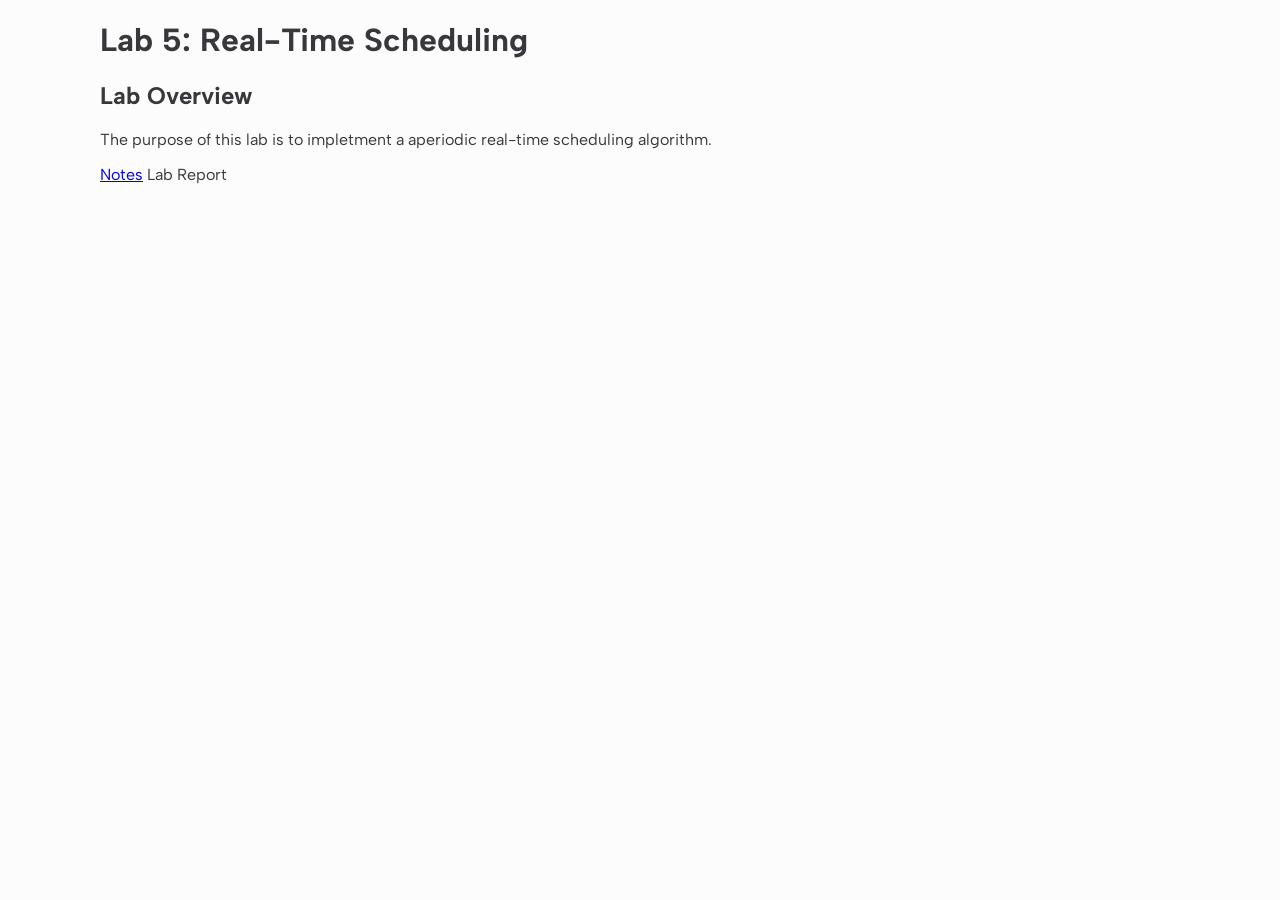
<file: lab5.html>
<!DOCTYPE html>
<html lang="en">
<head>
    <meta charset="UTF-8">
    <meta name="viewport" content="width=device-width, initial-scale=1.0">
    <link rel = "stylesheet" href = "style.css">
    <link rel="preconnect" href="https://fonts.googleapis.com">
    <link rel="preconnect" href="https://fonts.gstatic.com" crossorigin>
    <link href="https://fonts.googleapis.com/css2?family=Albert+Sans:ital,wght@0,100..900;1,100..900&display=swap" rel="stylesheet">
    <title>Lab 5: Real-Time Scheduling</title>
</head>
<body>
    <h1>Lab 5: Real-Time Scheduling</h1>
    <h2>Lab Overview</h2>
    <p>The purpose of this lab is to impletment a aperiodic real-time scheduling algorithm.</p>
    <a href = "lab5-notes.html">Notes</a>

    <a>Lab Report</a>
    
</body>
</html>
</file>
<file: style.css>
body {
    font-family: "Albert Sans", sans-serif;
    color: #37383C;
    background-color: #fcfcfc;
    /* color: #84B5C5; */
    text-align: left;
    margin-left: 100px;
    margin-right: 100px;

}
</file>
